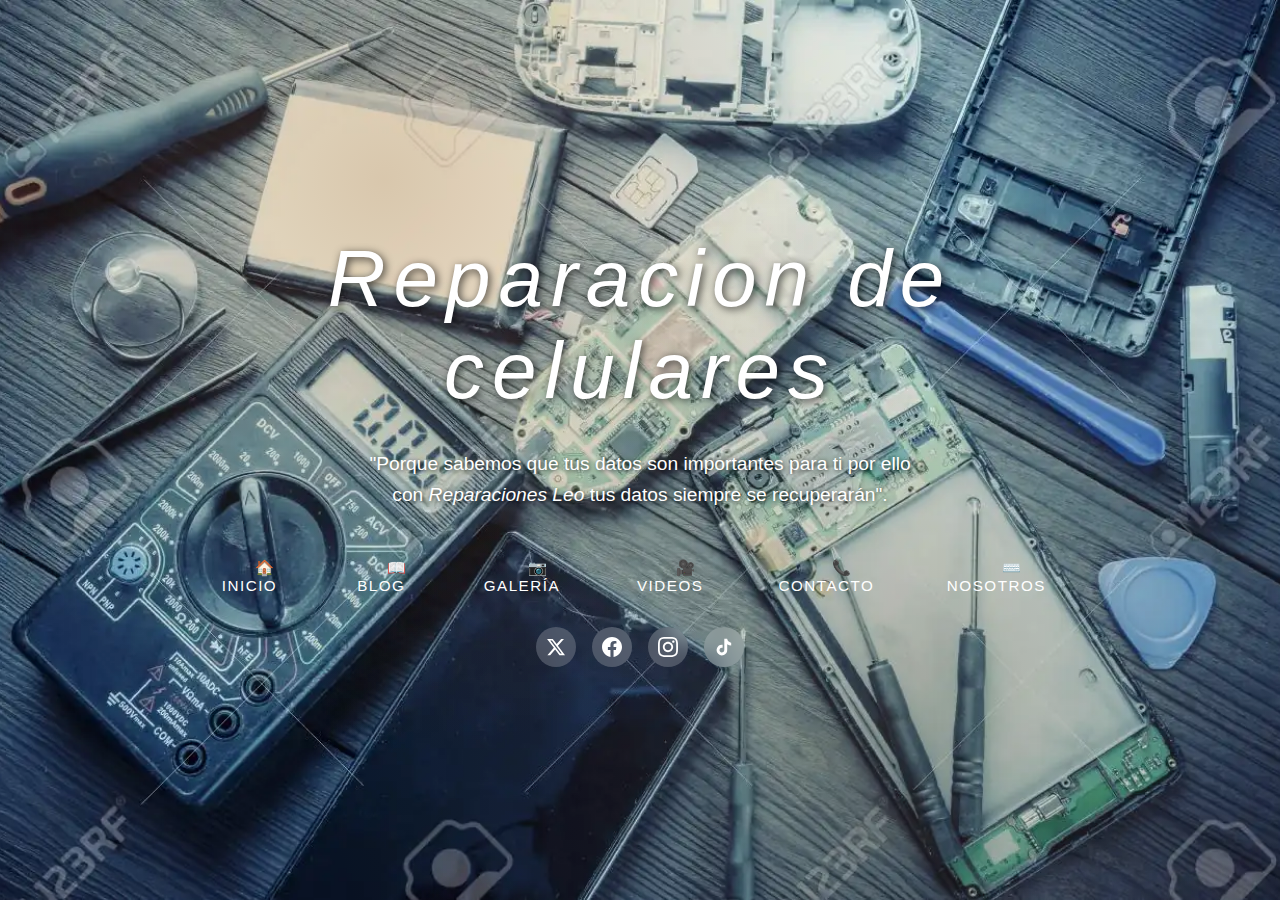
<file: index.html>
<!DOCTYPE html>
<html lang="en">
<head>
    <meta charset="UTF-8">
    <meta name="viewport" content="width=device-width, initial-scale=1.0">
    <title>Reparaciones Leo</title>
    <link rel="stylesheet" href="css/estilos.css">
    <link rel="icon" href="img/favicon.ico" type="image/x-icon">
</head>
<body>
    <div class="fondo">
        <div class="content">
            <h1>Reparacion de celulares</h1>
            
            <p class="tagline">
                "Porque sabemos que tus datos son importantes para ti por ello<br>
                con <em>Reparaciones Leo</em> tus datos siempre se recuperarán".
            </p>
            
            <nav>
                <ul>
                    <li><a href="#inicio">🏠 INICIO</a></li>
                    <li><a href="blog.html">📖 BLOG</a></li>
                    <li><a href="galeria.html">📷 GALERÍA</a></li>
                    <li><a href="videos.html">🎥 VIDEOS</a></li>
                    <li><a href="contacto.html">📞 CONTACTO</a></li>
                    <li><a href="nosotros.html">⌨️ NOSOTROS</a></li>
                </ul>
            </nav>
            
            <div class="redes">
                <a href="#" aria-label="Twitter">
                    <svg width="20" height="20" viewBox="0 0 24 24" fill="currentColor">
                        <path d="M18.244 2.25h3.308l-7.227 8.26 8.502 11.24H16.17l-5.214-6.817L4.99 21.75H1.68l7.73-8.835L1.254 2.25H8.08l4.713 6.231zm-1.161 17.52h1.833L7.084 4.126H5.117z"/>
                    </svg>
                </a>
                <a href="#" aria-label="Facebook">
                    <svg width="20" height="20" viewBox="0 0 24 24" fill="currentColor">
                        <path d="M24 12.073c0-6.627-5.373-12-12-12s-12 5.373-12 12c0 5.99 4.388 10.954 10.125 11.854v-8.385H7.078v-3.47h3.047V9.43c0-3.007 1.792-4.669 4.533-4.669 1.312 0 2.686.235 2.686.235v2.953H15.83c-1.491 0-1.956.925-1.956 1.874v2.25h3.328l-.532 3.47h-2.796v8.385C19.612 23.027 24 18.062 24 12.073z"/>
                    </svg>
                </a>
                <a href="#" aria-label="Instagram">
                    <svg width="20" height="20" viewBox="0 0 24 24" fill="currentColor">
                        <path d="M12 2.163c3.204 0 3.584.012 4.85.07 3.252.148 4.771 1.691 4.919 4.919.058 1.265.069 1.645.069 4.849 0 3.205-.012 3.584-.069 4.849-.149 3.225-1.664 4.771-4.919 4.919-1.266.058-1.644.07-4.85.07-3.204 0-3.584-.012-4.849-.07-3.26-.149-4.771-1.699-4.919-4.92-.058-1.265-.07-1.644-.07-4.849 0-3.204.013-3.583.07-4.849.149-3.227 1.664-4.771 4.919-4.919 1.266-.057 1.645-.069 4.849-.069zm0-2.163c-3.259 0-3.667.014-4.947.072-4.358.2-6.78 2.618-6.98 6.98-.059 1.281-.073 1.689-.073 4.948 0 3.259.014 3.668.072 4.948.2 4.358 2.618 6.78 6.98 6.98 1.281.058 1.689.072 4.948.072 3.259 0 3.668-.014 4.948-.072 4.354-.2 6.782-2.618 6.979-6.98.059-1.28.073-1.689.073-4.948 0-3.259-.014-3.667-.072-4.947-.196-4.354-2.617-6.78-6.979-6.98-1.281-.059-1.69-.073-4.949-.073zm0 5.838c-3.403 0-6.162 2.759-6.162 6.162s2.759 6.163 6.162 6.163 6.162-2.759 6.162-6.163c0-3.403-2.759-6.162-6.162-6.162zm0 10.162c-2.209 0-4-1.79-4-4 0-2.209 1.791-4 4-4s4 1.791 4 4c0 2.21-1.791 4-4 4zm6.406-11.845c-.796 0-1.441.645-1.441 1.44s.645 1.44 1.441 1.44c.795 0 1.439-.645 1.439-1.44s-.644-1.44-1.439-1.44z"/>
                    </svg>
                </a>
                <a href="#" aria-label="TikTok">
                    <svg width="20" height="20" viewBox="0 0 24 24" fill="currentColor">
                        <path d="M19.59 6.69a4.83 4.83 0 0 1-3.77-4.25V2h-3.45v13.67a2.89 2.89 0 0 1-5.2 1.74 2.89 2.89 0 0 1 2.31-4.64 2.93 2.93 0 0 1 .88.13V9.4a6.84 6.84 0 0 0-1-.05A6.33 6.33 0 0 0 5 20.1a6.34 6.34 0 0 0 10.86-4.43v-7a8.16 8.16 0 0 0 4.77 1.52v-3.4a4.85 4.85 0 0 1-1-.1z"/>
                    </svg>
                </a>
            </div>
        </div>
    </div>
</body>
</html>
</file>
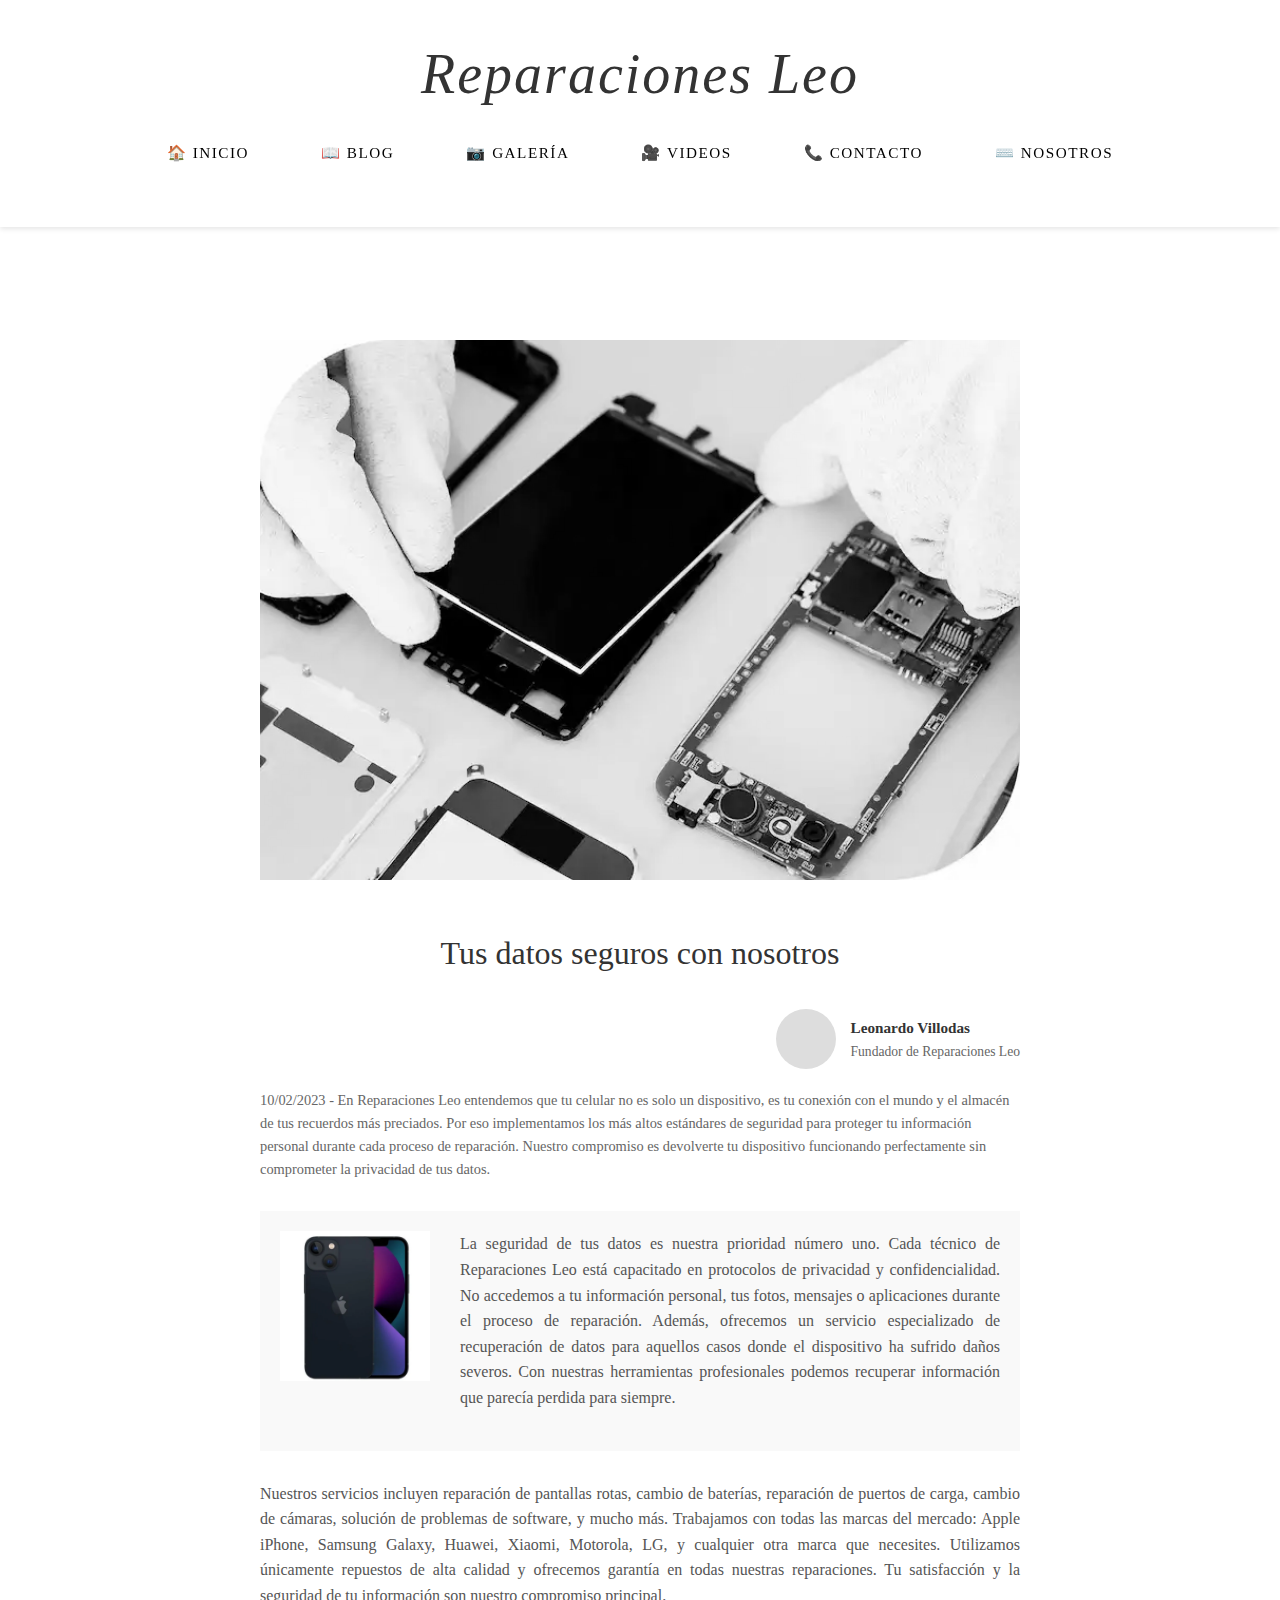
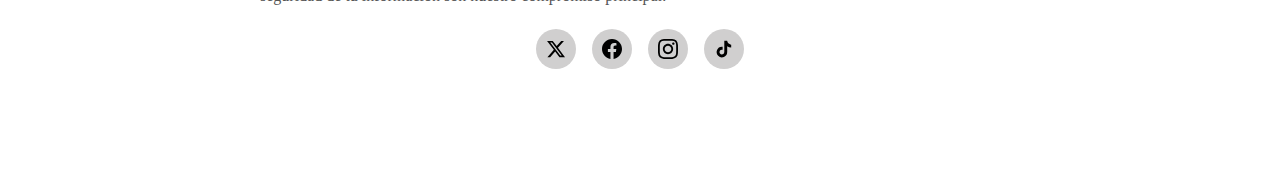
<file: blog.html>
<!DOCTYPE html>
<html lang="en">
<head>
    <meta charset="UTF-8">
    <meta name="viewport" content="width=device-width, initial-scale=1.0">
    <title>Reparaciones Leo</title>
    <link rel="stylesheet" href="css/plantilla.css">
    <link rel="icon" href="img/favicon.ico" type="image/x-icon">
</head>
<body>
    <header>
        <h1>Reparaciones Leo</h1>
        <nav>
            <ul>
                <li><a href="index.html">🏠 INICIO</a></li>
                <li><a href="blog.html">📖 BLOG</a></li>
                <li><a href="galeria.html">📷 GALERÍA</a></li>
                <li><a href="videos.html">🎥 VIDEOS</a></li>
                <li><a href="contacto.html">📞 CONTACTO</a></li>
                <li><a href="nosotros.html">⌨️ NOSOTROS</a></li>
            </ul>
        </nav>
    </header>

    <div class="blog-imagen">
        <img src="img/fondo-blog.webp" alt="Fondo de mi blog">
    </div>

    <article>
        <div class="cabecera">
            <h2>Tus datos seguros con nosotros</h2>
        </div>
        <div class="mi-informacion">
            <div class="mi-informacion-foto"></div>
            <div class="mi-informacion-detalles">
                <div class="mi-informacion-nombre">Leonardo Villodas</div>
                <div class="mi-informacion-rol">Fundador de Reparaciones Leo</div>
            </div>
        </div>
        <p class="fecha-articulo">10/02/2023 - En Reparaciones Leo entendemos que tu celular no es solo un dispositivo, es tu conexión con el mundo y el almacén de tus recuerdos más preciados. Por eso implementamos los más altos estándares de seguridad para proteger tu información personal durante cada proceso de reparación. Nuestro compromiso es devolverte tu dispositivo funcionando perfectamente sin comprometer la privacidad de tus datos.</p>

        <div class="contenido-articulo">
            <div class="seccion-importante">
                <img src="img/seccion-imagen.webp" width="150" height="150">
                <p class="quote-text">
                    La seguridad de tus datos es nuestra prioridad número uno. Cada técnico de Reparaciones Leo está capacitado en protocolos de privacidad y confidencialidad. No accedemos a tu información personal, tus fotos, mensajes o aplicaciones durante el proceso de reparación. Además, ofrecemos un servicio especializado de recuperación de datos para aquellos casos donde el dispositivo ha sufrido daños severos. Con nuestras herramientas profesionales podemos recuperar información que parecía perdida para siempre.
                </p>
            </div>

            <p>
                Nuestros servicios incluyen reparación de pantallas rotas, cambio de baterías, reparación de puertos de carga, cambio de cámaras, solución de problemas de software, y mucho más. Trabajamos con todas las marcas del mercado: Apple iPhone, Samsung Galaxy, Huawei, Xiaomi, Motorola, LG, y cualquier otra marca que necesites. Utilizamos únicamente repuestos de alta calidad y ofrecemos garantía en todas nuestras reparaciones. Tu satisfacción y la seguridad de tu información son nuestro compromiso principal.
            </p>
        </div>
            
        <div class="redes">
            <a href="#" aria-label="Twitter">
                <svg width="20" height="20" viewBox="0 0 24 24" fill="currentColor">
                    <path d="M18.244 2.25h3.308l-7.227 8.26 8.502 11.24H16.17l-5.214-6.817L4.99 21.75H1.68l7.73-8.835L1.254 2.25H8.08l4.713 6.231zm-1.161 17.52h1.833L7.084 4.126H5.117z"/>
                </svg>
            </a>
            <a href="#" aria-label="Facebook">
                <svg width="20" height="20" viewBox="0 0 24 24" fill="currentColor">
                    <path d="M24 12.073c0-6.627-5.373-12-12-12s-12 5.373-12 12c0 5.99 4.388 10.954 10.125 11.854v-8.385H7.078v-3.47h3.047V9.43c0-3.007 1.792-4.669 4.533-4.669 1.312 0 2.686.235 2.686.235v2.953H15.83c-1.491 0-1.956.925-1.956 1.874v2.25h3.328l-.532 3.47h-2.796v8.385C19.612 23.027 24 18.062 24 12.073z"/>
                </svg>
            </a>
            <a href="#" aria-label="Instagram">
                <svg width="20" height="20" viewBox="0 0 24 24" fill="currentColor">
                    <path d="M12 2.163c3.204 0 3.584.012 4.85.07 3.252.148 4.771 1.691 4.919 4.919.058 1.265.069 1.645.069 4.849 0 3.205-.012 3.584-.069 4.849-.149 3.225-1.664 4.771-4.919 4.919-1.266.058-1.644.07-4.85.07-3.204 0-3.584-.012-4.849-.07-3.26-.149-4.771-1.699-4.919-4.92-.058-1.265-.07-1.644-.07-4.849 0-3.204.013-3.583.07-4.849.149-3.227 1.664-4.771 4.919-4.919 1.266-.057 1.645-.069 4.849-.069zm0-2.163c-3.259 0-3.667.014-4.947.072-4.358.2-6.78 2.618-6.98 6.98-.059 1.281-.073 1.689-.073 4.948 0 3.259.014 3.668.072 4.948.2 4.358 2.618 6.78 6.98 6.98 1.281.058 1.689.072 4.948.072 3.259 0 3.668-.014 4.948-.072 4.354-.2 6.782-2.618 6.979-6.98.059-1.28.073-1.689.073-4.948 0-3.259-.014-3.667-.072-4.947-.196-4.354-2.617-6.78-6.979-6.98-1.281-.059-1.69-.073-4.949-.073zm0 5.838c-3.403 0-6.162 2.759-6.162 6.162s2.759 6.163 6.162 6.163 6.162-2.759 6.162-6.163c0-3.403-2.759-6.162-6.162-6.162zm0 10.162c-2.209 0-4-1.79-4-4 0-2.209 1.791-4 4-4s4 1.791 4 4c0 2.21-1.791 4-4 4zm6.406-11.845c-.796 0-1.441.645-1.441 1.44s.645 1.44 1.441 1.44c.795 0 1.439-.645 1.439-1.44s-.644-1.44-1.439-1.44z"/>
                </svg>
            </a>
            <a href="#" aria-label="TikTok">
                <svg width="20" height="20" viewBox="0 0 24 24" fill="currentColor">
                    <path d="M19.59 6.69a4.83 4.83 0 0 1-3.77-4.25V2h-3.45v13.67a2.89 2.89 0 0 1-5.2 1.74 2.89 2.89 0 0 1 2.31-4.64 2.93 2.93 0 0 1 .88.13V9.4a6.84 6.84 0 0 0-1-.05A6.33 6.33 0 0 0 5 20.1a6.34 6.34 0 0 0 10.86-4.43v-7a8.16 8.16 0 0 0 4.77 1.52v-3.4a4.85 4.85 0 0 1-1-.1z"/>
                </svg>
            </a>
        </div>
    </article>
</body>
</html>
</file>
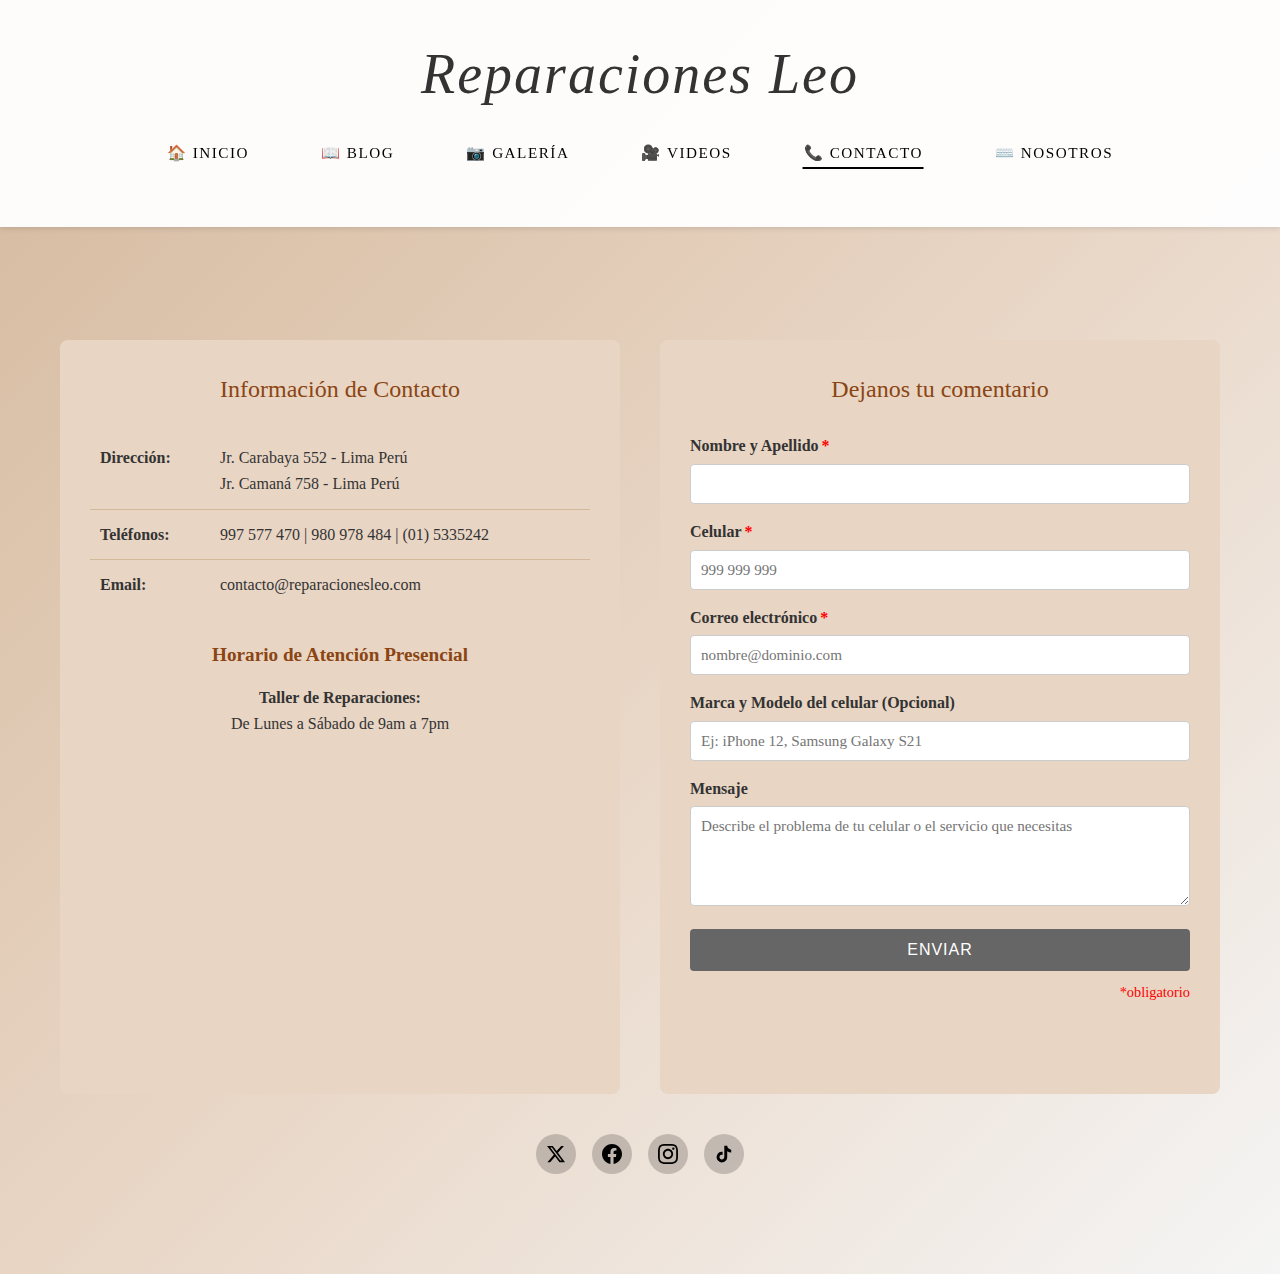
<file: contacto.html>
<!DOCTYPE html>
<html lang="es">
<head>
    <meta charset="UTF-8">
    <meta name="viewport" content="width=device-width, initial-scale=1.0">
    <title>Contacto - Reparaciones Leo</title>
    <link rel="stylesheet" href="css/plantilla.css">
    <link rel="stylesheet" href="css/contacto.css">
    <link rel="icon" href="img/favicon.ico" type="image/x-icon">
</head>
<body>
    <header>
        <h1>Reparaciones Leo</h1>
        <nav>
            <ul>
                <li><a href="index.html">🏠 INICIO</a></li>
                <li><a href="blog.html">📖 BLOG</a></li>
                <li><a href="galeria.html">📷 GALERÍA</a></li>
                <li><a href="videos.html">🎥 VIDEOS</a></li>
                <li><a href="contacto.html" class="actual">📞 CONTACTO</a></li>
                <li><a href="nosotros.html">⌨️ NOSOTROS</a></li>
            </ul>
        </nav>
    </header>

    <div class="contenedor-contacto">
        <div class="seccion-izquierda">
            <h2 class="titulo-seccion">Información de Contacto</h2>
            
            <table class="info-tabla">
                <tr>
                    <td>Dirección:</td>
                    <td>
                        Jr. Carabaya 552 - Lima Perú<br>
                        Jr. Camaná 758 - Lima Perú
                    </td>
                </tr>
                <tr>
                    <td>Teléfonos:</td>
                    <td>
                        997 577 470 | 980 978 484 | (01) 5335242
                    </td>
                </tr>
                <tr>
                    <td>Email:</td>
                    <td>contacto@reparacionesleo.com</td>
                </tr>
            </table>

            <div class="horario-seccion">
                <h3 class="horario-titulo">Horario de Atención Presencial</h3>
                <div class="area-ventas">
                    <strong>Taller de Reparaciones:</strong><br>
                    De Lunes a Sábado de 9am a 7pm
                </div>
            </div>

            <div class="mapa-container">
                <iframe src="https://www.google.com/maps/embed?pb=!1m18!1m12!1m3!1d3901.7476193815394!2d-77.03289492507843!3d-12.053619342118267!2m3!1f0!2f0!3f0!3m2!1i1024!2i768!4f13.1!3m3!1m2!1s0x9105c8c8c55555f7%3A0xf4a1e9e1c5b5e5e5!2sJr.%20Carabaya%20552%2C%20Cercado%20de%20Lima%2015001!5e0!3m2!1ses!2spe!4v1234567890123!5m2!1ses!2spe" allowfullscreen="" loading="lazy"></iframe>
            </div>
        </div>

        <div class="seccion-derecha">
            <h2 class="titulo-seccion">Dejanos tu comentario</h2>
            
            <form id="formularioContacto">
                <div class="formulario-grupo">
                    <label class="campo-obligatorio">Nombre y Apellido</label>
                    <input type="text" name="nombre" required>
                </div>

                <div class="formulario-grupo">
                    <label class="campo-obligatorio">Celular</label>
                    <input type="tel" name="celular" placeholder="999 999 999" required>
                </div>

                <div class="formulario-grupo">
                    <label class="campo-obligatorio">Correo electrónico</label>
                    <input type="email" name="email" placeholder="nombre@dominio.com" required>
                </div>

                <div class="formulario-grupo">
                    <label>Marca y Modelo del celular (Opcional)</label>
                    <input type="text" name="modelo" placeholder="Ej: iPhone 12, Samsung Galaxy S21">
                </div>

                <div class="formulario-grupo">
                    <label>Mensaje</label>
                    <textarea name="mensaje" placeholder="Describe el problema de tu celular o el servicio que necesitas"></textarea>
                </div>

                <button type="submit" class="btn-enviar">ENVIAR</button>
                
                <p class="nota-formulario">*obligatorio</p>
            </form>
        </div>
    </div>

    <div class="redes">
        <a href="#" aria-label="Twitter">
            <svg width="20" height="20" viewBox="0 0 24 24" fill="currentColor">
                <path d="M18.244 2.25h3.308l-7.227 8.26 8.502 11.24H16.17l-5.214-6.817L4.99 21.75H1.68l7.73-8.835L1.254 2.25H8.08l4.713 6.231zm-1.161 17.52h1.833L7.084 4.126H5.117z"/>
            </svg>
        </a>
        <a href="#" aria-label="Facebook">
            <svg width="20" height="20" viewBox="0 0 24 24" fill="currentColor">
                <path d="M24 12.073c0-6.627-5.373-12-12-12s-12 5.373-12 12c0 5.99 4.388 10.954 10.125 11.854v-8.385H7.078v-3.47h3.047V9.43c0-3.007 1.792-4.669 4.533-4.669 1.312 0 2.686.235 2.686.235v2.953H15.83c-1.491 0-1.956.925-1.956 1.874v2.25h3.328l-.532 3.47h-2.796v8.385C19.612 23.027 24 18.062 24 12.073z"/>
            </svg>
        </a>
        <a href="#" aria-label="Instagram">
            <svg width="20" height="20" viewBox="0 0 24 24" fill="currentColor">
                <path d="M12 2.163c3.204 0 3.584.012 4.85.07 3.252.148 4.771 1.691 4.919 4.919.058 1.265.069 1.645.069 4.849 0 3.205-.012 3.584-.069 4.849-.149 3.225-1.664 4.771-4.919 4.919-1.266.058-1.644.07-4.85.07-3.204 0-3.584-.012-4.849-.07-3.26-.149-4.771-1.699-4.919-4.92-.058-1.265-.07-1.644-.07-4.849 0-3.204.013-3.583.07-4.849.149-3.227 1.664-4.771 4.919-4.919 1.266-.057 1.645-.069 4.849-.069zm0-2.163c-3.259 0-3.667.014-4.947.072-4.358.2-6.78 2.618-6.98 6.98-.059 1.281-.073 1.689-.073 4.948 0 3.259.014 3.668.072 4.948.2 4.358 2.618 6.78 6.98 6.98 1.281.058 1.689.072 4.948.072 3.259 0 3.668-.014 4.948-.072 4.354-.2 6.782-2.618 6.979-6.98.059-1.28.073-1.689.073-4.948 0-3.259-.014-3.667-.072-4.947-.196-4.354-2.617-6.78-6.979-6.98-1.281-.059-1.69-.073-4.949-.073zm0 5.838c-3.403 0-6.162 2.759-6.162 6.162s2.759 6.163 6.162 6.163 6.162-2.759 6.162-6.163c0-3.403-2.759-6.162-6.162-6.162zm0 10.162c-2.209 0-4-1.79-4-4 0-2.209 1.791-4 4-4s4 1.791 4 4c0 2.21-1.791 4-4 4zm6.406-11.845c-.796 0-1.441.645-1.441 1.44s.645 1.44 1.441 1.44c.795 0 1.439-.645 1.439-1.44s-.644-1.44-1.439-1.44z"/>
            </svg>
        </a>
        <a href="#" aria-label="TikTok">
            <svg width="20" height="20" viewBox="0 0 24 24" fill="currentColor">
                <path d="M19.59 6.69a4.83 4.83 0 0 1-3.77-4.25V2h-3.45v13.67a2.89 2.89 0 0 1-5.2 1.74 2.89 2.89 0 0 1 2.31-4.64 2.93 2.93 0 0 1 .88.13V9.4a6.84 6.84 0 0 0-1-.05A6.33 6.33 0 0 0 5 20.1a6.34 6.34 0 0 0 10.86-4.43v-7a8.16 8.16 0 0 0 4.77 1.52v-3.4a4.85 4.85 0 0 1-1-.1z"/>
            </svg>
        </a>
    </div>

    <script>
        document.getElementById('formularioContacto').addEventListener('submit', function(e) {
            e.preventDefault();
            alert('Gracias por tu mensaje. Nos pondremos en contacto contigo pronto.');
            this.reset();
        });
    </script>
</body>
</html>
</file>
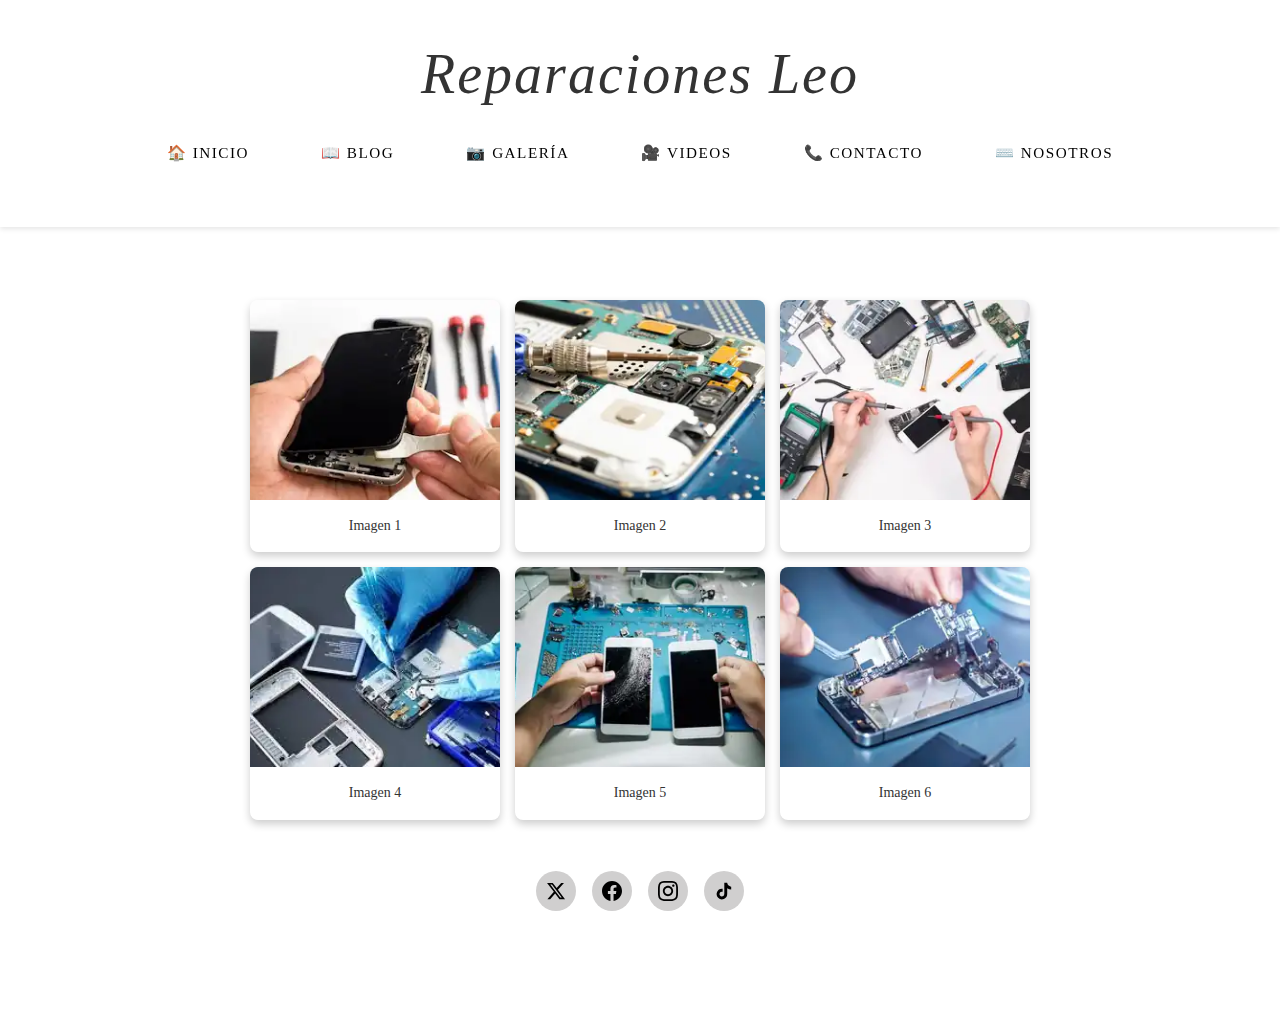
<file: galeria.html>
<!DOCTYPE html>
<html lang="en">
<head>
    <meta charset="UTF-8">
    <meta name="viewport" content="width=device-width, initial-scale=1.0">
    <title>Reparaciones Leo</title>
    <link rel="stylesheet" href="css/plantilla.css">
    <link rel="icon" href="img/favicon.ico" type="image/x-icon">
</head>
<body>
    <header>
        <h1>Reparaciones Leo</h1>
        <nav>
            <ul>
                <li><a href="index.html">🏠 INICIO</a></li>
                <li><a href="blog.html">📖 BLOG</a></li>
                <li><a href="galeria.html">📷 GALERÍA</a></li>
                <li><a href="videos.html">🎥 VIDEOS</a></li>
                <li><a href="contacto.html">📞 CONTACTO</a></li>
                <li><a href="nosotros.html">⌨️ NOSOTROS</a></li>
            </ul>
        </nav>
    </header>

    <div class="contenedor-galeria">
        <div class="imagen-galeria">
            <img src="img/galeria1.webp" alt="Imagen 1">
            <p>Imagen 1</p>
        </div>
        <div class="imagen-galeria">
            <img src="img/galeria2.webp" alt="Imagen 2">
            <p>Imagen 2</p>
        </div>
        <div class="imagen-galeria">
            <img src="img/galeria3.webp" alt="Imagen 3">
            <p>Imagen 3</p>
        </div>
        <div class="imagen-galeria">
            <img src="img/galeria4.webp" alt="Imagen 4">
            <p>Imagen 4</p>
        </div>
        <div class="imagen-galeria">
            <img src="img/galeria5.webp" alt="Imagen 5">
            <p>Imagen 5</p>
        </div>
        <div class="imagen-galeria">
            <img src="img/galeria6.webp" alt="Imagen 6">
            <p>Imagen 6</p>
        </div>
    </div>

    <br>
    <br>

    <div class="redes">
        <a href="#" aria-label="Twitter">
            <svg width="20" height="20" viewBox="0 0 24 24" fill="currentColor">
                <path d="M18.244 2.25h3.308l-7.227 8.26 8.502 11.24H16.17l-5.214-6.817L4.99 21.75H1.68l7.73-8.835L1.254 2.25H8.08l4.713 6.231zm-1.161 17.52h1.833L7.084 4.126H5.117z"/>
            </svg>
        </a>
        <a href="#" aria-label="Facebook">
            <svg width="20" height="20" viewBox="0 0 24 24" fill="currentColor">
                <path d="M24 12.073c0-6.627-5.373-12-12-12s-12 5.373-12 12c0 5.99 4.388 10.954 10.125 11.854v-8.385H7.078v-3.47h3.047V9.43c0-3.007 1.792-4.669 4.533-4.669 1.312 0 2.686.235 2.686.235v2.953H15.83c-1.491 0-1.956.925-1.956 1.874v2.25h3.328l-.532 3.47h-2.796v8.385C19.612 23.027 24 18.062 24 12.073z"/>
            </svg>
        </a>
        <a href="#" aria-label="Instagram">
            <svg width="20" height="20" viewBox="0 0 24 24" fill="currentColor">
                <path d="M12 2.163c3.204 0 3.584.012 4.85.07 3.252.148 4.771 1.691 4.919 4.919.058 1.265.069 1.645.069 4.849 0 3.205-.012 3.584-.069 4.849-.149 3.225-1.664 4.771-4.919 4.919-1.266.058-1.644.07-4.85.07-3.204 0-3.584-.012-4.849-.07-3.26-.149-4.771-1.699-4.919-4.92-.058-1.265-.07-1.644-.07-4.849 0-3.204.013-3.583.07-4.849.149-3.227 1.664-4.771 4.919-4.919 1.266-.057 1.645-.069 4.849-.069zm0-2.163c-3.259 0-3.667.014-4.947.072-4.358.2-6.78 2.618-6.98 6.98-.059 1.281-.073 1.689-.073 4.948 0 3.259.014 3.668.072 4.948.2 4.358 2.618 6.78 6.98 6.98 1.281.058 1.689.072 4.948.072 3.259 0 3.668-.014 4.948-.072 4.354-.2 6.782-2.618 6.979-6.98.059-1.28.073-1.689.073-4.948 0-3.259-.014-3.667-.072-4.947-.196-4.354-2.617-6.78-6.979-6.98-1.281-.059-1.69-.073-4.949-.073zm0 5.838c-3.403 0-6.162 2.759-6.162 6.162s2.759 6.163 6.162 6.163 6.162-2.759 6.162-6.163c0-3.403-2.759-6.162-6.162-6.162zm0 10.162c-2.209 0-4-1.79-4-4 0-2.209 1.791-4 4-4s4 1.791 4 4c0 2.21-1.791 4-4 4zm6.406-11.845c-.796 0-1.441.645-1.441 1.44s.645 1.44 1.441 1.44c.795 0 1.439-.645 1.439-1.44s-.644-1.44-1.439-1.44z"/>
            </svg>
        </a>
        <a href="#" aria-label="TikTok">
            <svg width="20" height="20" viewBox="0 0 24 24" fill="currentColor">
                <path d="M19.59 6.69a4.83 4.83 0 0 1-3.77-4.25V2h-3.45v13.67a2.89 2.89 0 0 1-5.2 1.74 2.89 2.89 0 0 1 2.31-4.64 2.93 2.93 0 0 1 .88.13V9.4a6.84 6.84 0 0 0-1-.05A6.33 6.33 0 0 0 5 20.1a6.34 6.34 0 0 0 10.86-4.43v-7a8.16 8.16 0 0 0 4.77 1.52v-3.4a4.85 4.85 0 0 1-1-.1z"/>
            </svg>
        </a>
    </div>
</body>
</html>
</file>
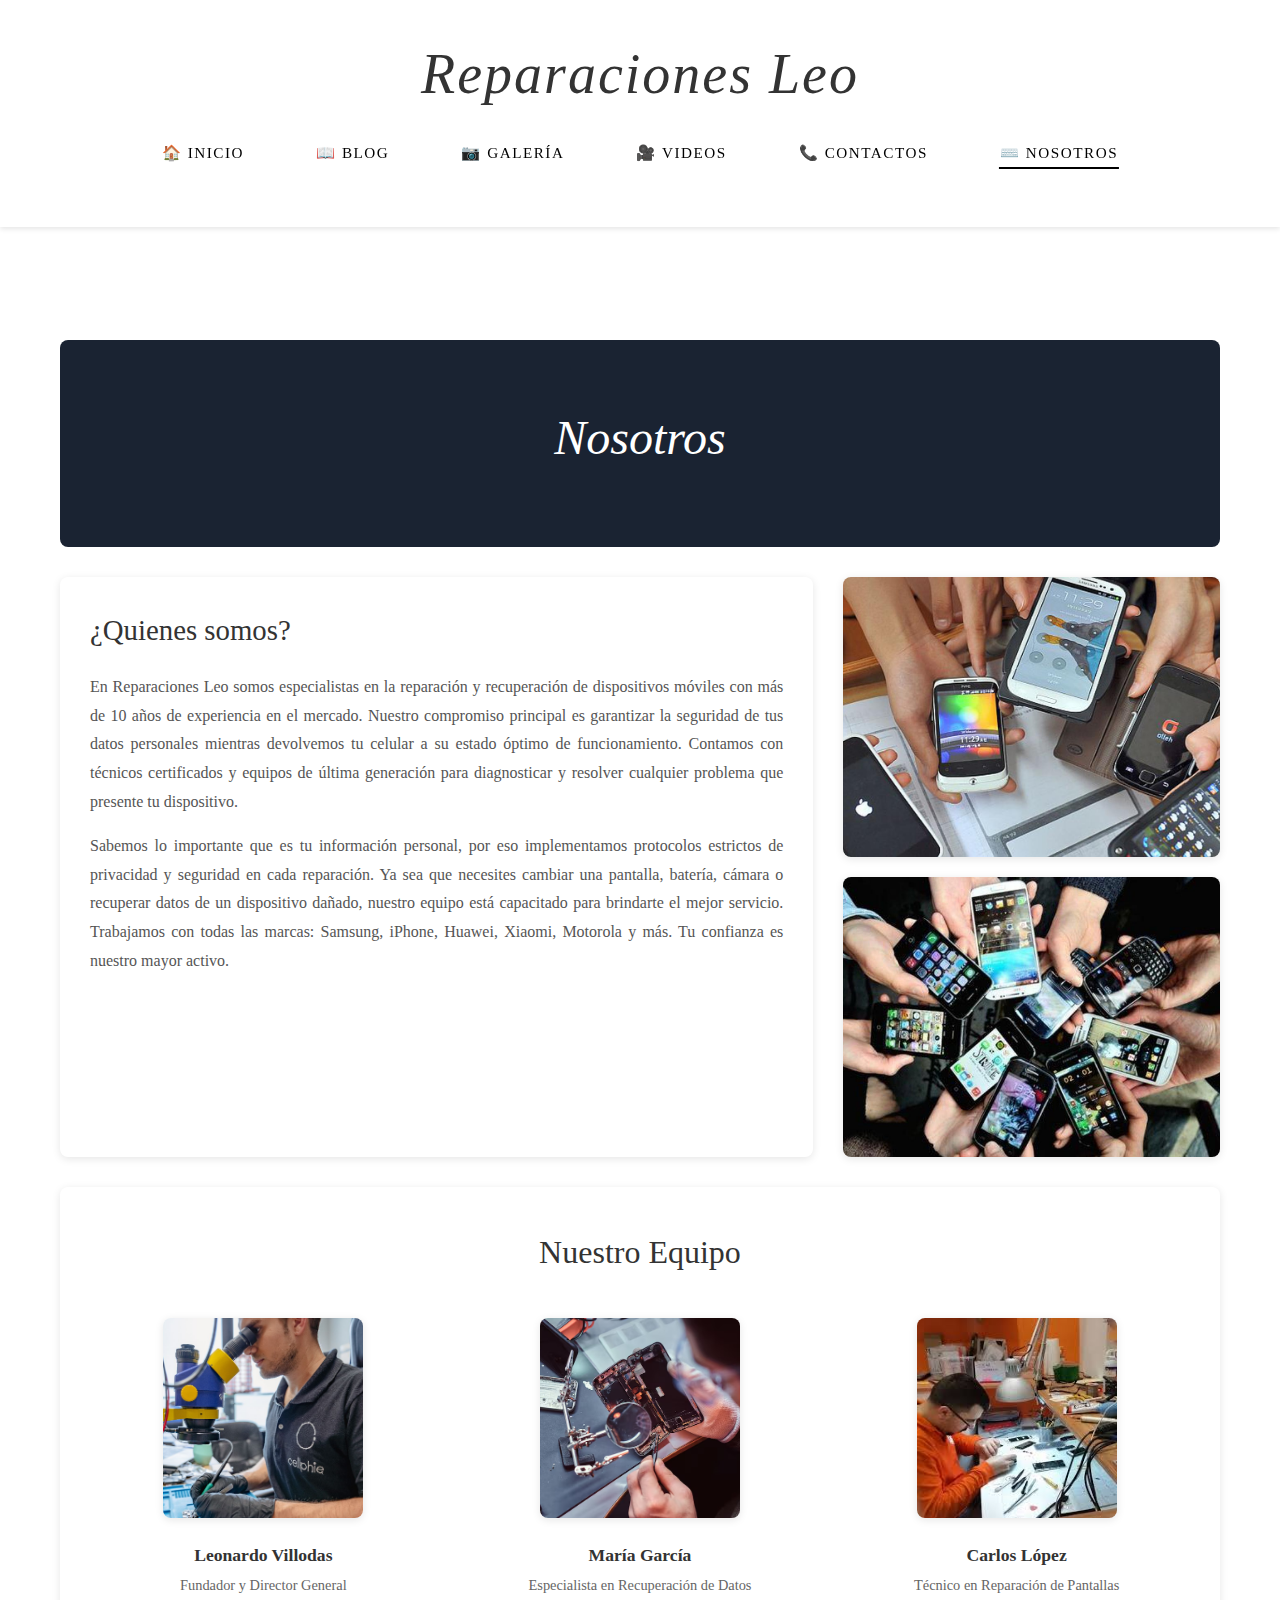
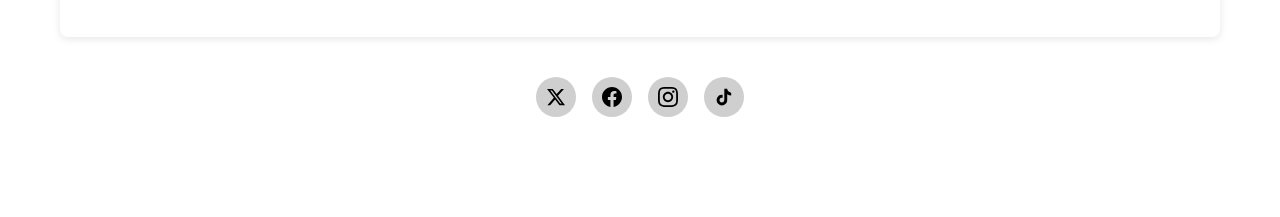
<file: nosotros.html>
<!DOCTYPE html>
<html lang="es">
<head>
    <meta charset="UTF-8">
    <meta name="viewport" content="width=device-width, initial-scale=1.0">
    <title>Nosotros - Reparaciones Leo</title>
    <link rel="stylesheet" href="css/plantilla.css">
    <link rel="stylesheet" href="css/nosotros.css">
    <link rel="icon" href="img/favicon.ico" type="image/x-icon">
</head>
<body>
    <header>
        <h1>Reparaciones Leo</h1>
        <nav>
            <ul>
                <li><a href="index.html">🏠 INICIO</a></li>
                <li><a href="blog.html">📖 BLOG</a></li>
                <li><a href="galeria.html">📷 GALERÍA</a></li>
                <li><a href="videos.html">🎥 VIDEOS</a></li>
                <li><a href="contacto.html">📞 CONTACTOS</a></li>
                <li><a href="nosotros.html" class="actual">⌨️ NOSOTROS</a></li>
            </ul>
        </nav>
    </header>

    <div class="contenedor-nosotros">
        <div class="banner-nosotros">
            <h2>Nosotros</h2>
        </div>

        <div class="contenido-principal">
            <h3>¿Quienes somos?</h3>
            <p>
                En Reparaciones Leo somos especialistas en la reparación y recuperación de dispositivos móviles con más de 10 años de experiencia en el mercado. Nuestro compromiso principal es garantizar la seguridad de tus datos personales mientras devolvemos tu celular a su estado óptimo de funcionamiento. Contamos con técnicos certificados y equipos de última generación para diagnosticar y resolver cualquier problema que presente tu dispositivo.
            </p>
            <p>
                Sabemos lo importante que es tu información personal, por eso implementamos protocolos estrictos de privacidad y seguridad en cada reparación. Ya sea que necesites cambiar una pantalla, batería, cámara o recuperar datos de un dispositivo dañado, nuestro equipo está capacitado para brindarte el mejor servicio. Trabajamos con todas las marcas: Samsung, iPhone, Huawei, Xiaomi, Motorola y más. Tu confianza es nuestro mayor activo.
            </p>
        </div>

        <div class="imagen-lateral">
            <img src="img/nosotros1.jpg" alt="Equipo trabajando">
            <img src="img/nosotros2.jpg" alt="Reunión de equipo">
        </div>

        <div class="seccion-equipo">
            <h3>Nuestro Equipo</h3>
            <div class="grid-equipo">
                <div class="miembro-equipo">
                    <img src="img/trabajador3.jpeg" alt="Miembro del equipo">
                    <h4>Leonardo Villodas</h4>
                    <p>Fundador y Director General</p>
                </div>
                <div class="miembro-equipo">
                    <img src="img/trabajador2.avif" alt="Miembro del equipo">
                    <h4>María García</h4>
                    <p>Especialista en Recuperación de Datos</p>
                </div>
                <div class="miembro-equipo">
                    <img src="img/trabajador1.jpeg" alt="Miembro del equipo">
                    <h4>Carlos López</h4>
                    <p>Técnico en Reparación de Pantallas</p>
                </div>
            </div>
        </div>
    </div>

    <div class="redes">
        <a href="#" aria-label="Twitter">
            <svg width="20" height="20" viewBox="0 0 24 24" fill="currentColor">
                <path d="M18.244 2.25h3.308l-7.227 8.26 8.502 11.24H16.17l-5.214-6.817L4.99 21.75H1.68l7.73-8.835L1.254 2.25H8.08l4.713 6.231zm-1.161 17.52h1.833L7.084 4.126H5.117z"/>
            </svg>
        </a>
        <a href="#" aria-label="Facebook">
            <svg width="20" height="20" viewBox="0 0 24 24" fill="currentColor">
                <path d="M24 12.073c0-6.627-5.373-12-12-12s-12 5.373-12 12c0 5.99 4.388 10.954 10.125 11.854v-8.385H7.078v-3.47h3.047V9.43c0-3.007 1.792-4.669 4.533-4.669 1.312 0 2.686.235 2.686.235v2.953H15.83c-1.491 0-1.956.925-1.956 1.874v2.25h3.328l-.532 3.47h-2.796v8.385C19.612 23.027 24 18.062 24 12.073z"/>
            </svg>
        </a>
        <a href="#" aria-label="Instagram">
            <svg width="20" height="20" viewBox="0 0 24 24" fill="currentColor">
                <path d="M12 2.163c3.204 0 3.584.012 4.85.07 3.252.148 4.771 1.691 4.919 4.919.058 1.265.069 1.645.069 4.849 0 3.205-.012 3.584-.069 4.849-.149 3.225-1.664 4.771-4.919 4.919-1.266.058-1.644.07-4.85.07-3.204 0-3.584-.012-4.849-.07-3.26-.149-4.771-1.699-4.919-4.92-.058-1.265-.07-1.644-.07-4.849 0-3.204.013-3.583.07-4.849.149-3.227 1.664-4.771 4.919-4.919 1.266-.057 1.645-.069 4.849-.069zm0-2.163c-3.259 0-3.667.014-4.947.072-4.358.2-6.78 2.618-6.98 6.98-.059 1.281-.073 1.689-.073 4.948 0 3.259.014 3.668.072 4.948.2 4.358 2.618 6.78 6.98 6.98 1.281.058 1.689.072 4.948.072 3.259 0 3.668-.014 4.948-.072 4.354-.2 6.782-2.618 6.979-6.98.059-1.28.073-1.689.073-4.948 0-3.259-.014-3.667-.072-4.947-.196-4.354-2.617-6.78-6.979-6.98-1.281-.059-1.69-.073-4.949-.073zm0 5.838c-3.403 0-6.162 2.759-6.162 6.162s2.759 6.163 6.162 6.163 6.162-2.759 6.162-6.163c0-3.403-2.759-6.162-6.162-6.162zm0 10.162c-2.209 0-4-1.79-4-4 0-2.209 1.791-4 4-4s4 1.791 4 4c0 2.21-1.791 4-4 4zm6.406-11.845c-.796 0-1.441.645-1.441 1.44s.645 1.44 1.441 1.44c.795 0 1.439-.645 1.439-1.44s-.644-1.44-1.439-1.44z"/>
            </svg>
        </a>
        <a href="#" aria-label="TikTok">
            <svg width="20" height="20" viewBox="0 0 24 24" fill="currentColor">
                <path d="M19.59 6.69a4.83 4.83 0 0 1-3.77-4.25V2h-3.45v13.67a2.89 2.89 0 0 1-5.2 1.74 2.89 2.89 0 0 1 2.31-4.64 2.93 2.93 0 0 1 .88.13V9.4a6.84 6.84 0 0 0-1-.05A6.33 6.33 0 0 0 5 20.1a6.34 6.34 0 0 0 10.86-4.43v-7a8.16 8.16 0 0 0 4.77 1.52v-3.4a4.85 4.85 0 0 1-1-.1z"/>
            </svg>
        </a>
    </div>
</body>
</html>
</file>
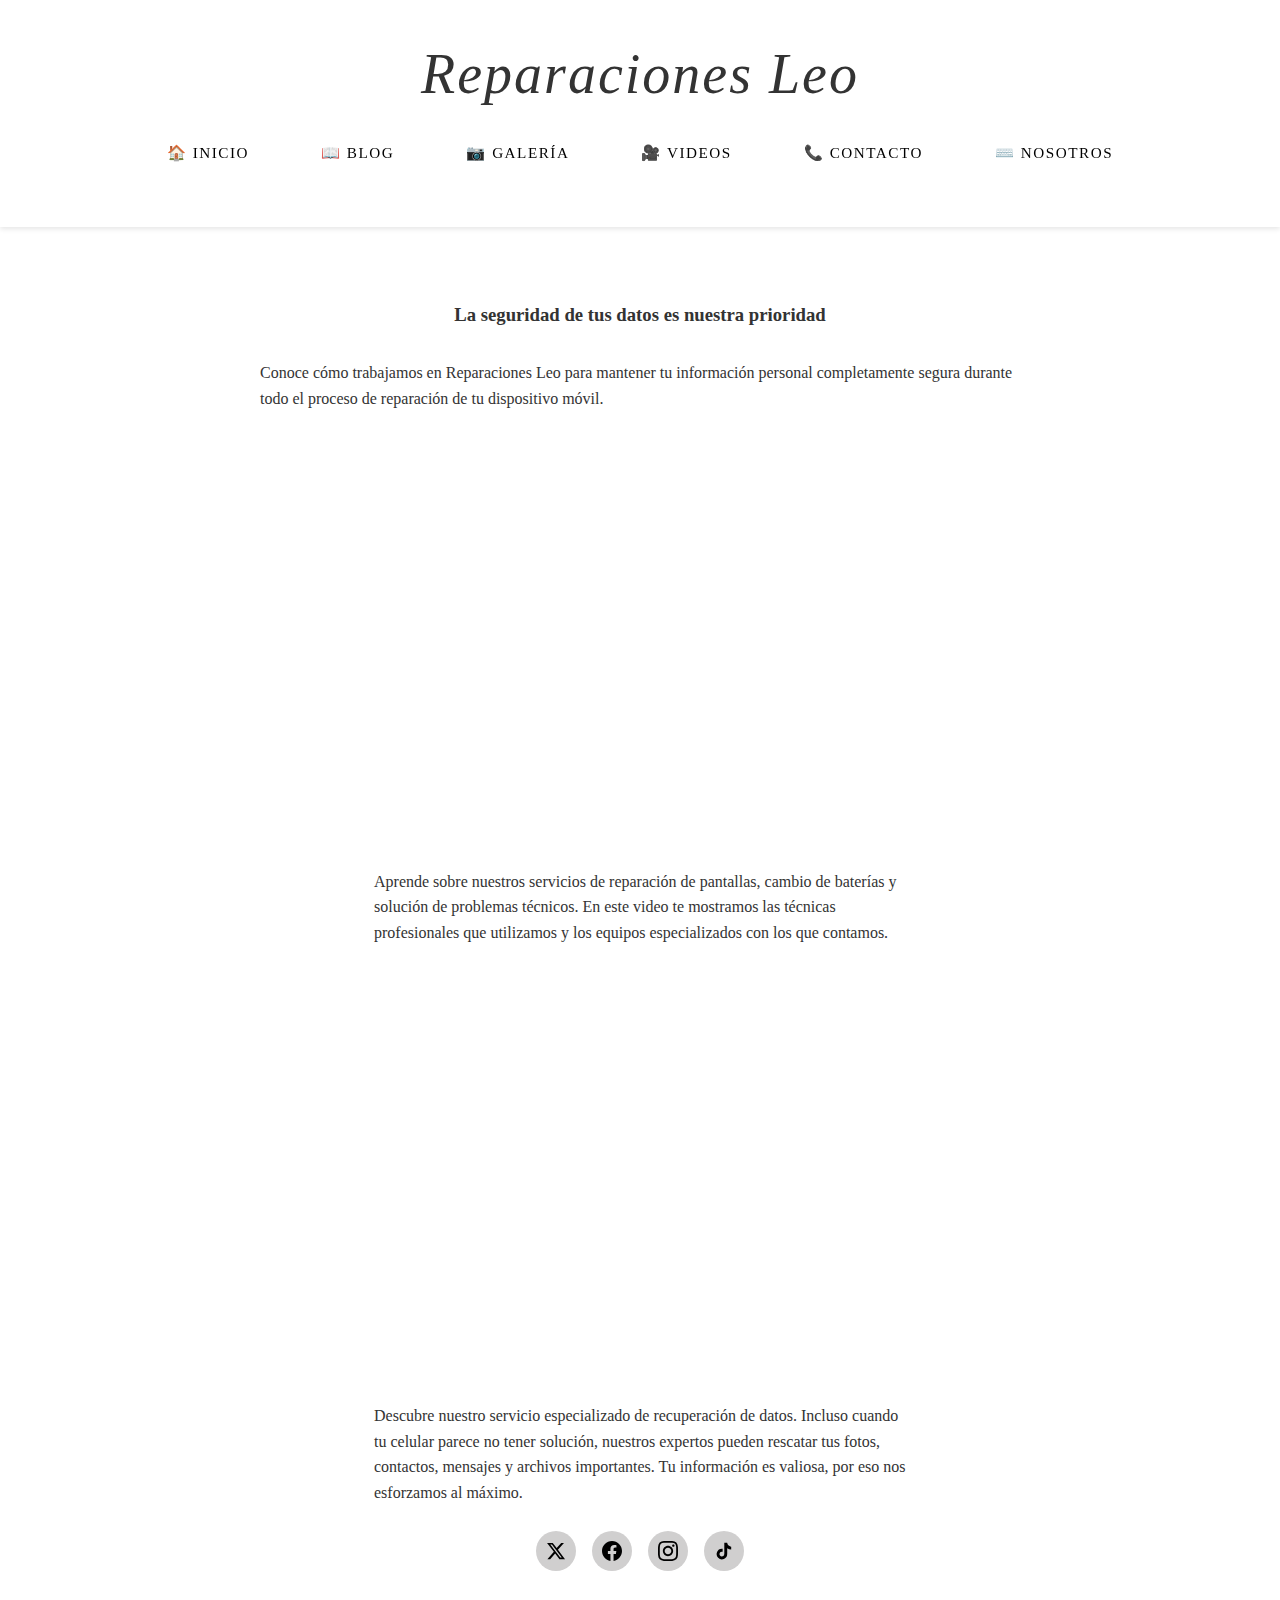
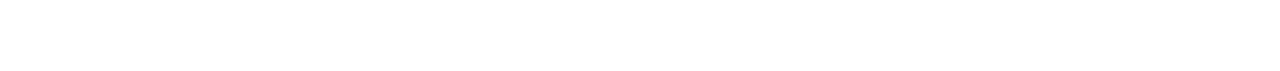
<file: videos.html>
<!DOCTYPE html>
<html lang="en">
<head>
    <meta charset="UTF-8">
    <meta name="viewport" content="width=device-width, initial-scale=1.0">
    <title>Reparaciones Leo</title>
    <link rel="stylesheet" href="css/plantilla.css">
    <link rel="icon" href="img/favicon.ico" type="image/x-icon">
</head>
<body>
    <header>
        <h1>Reparaciones Leo</h1>
        <nav>
            <ul>
                <li><a href="index.html">🏠 INICIO</a></li>
                <li><a href="blog.html">📖 BLOG</a></li>
                <li><a href="galeria.html">📷 GALERÍA</a></li>
                <li><a href="videos.html">🎥 VIDEOS</a></li>
                <li><a href="contacto.html">📞 CONTACTO</a></li>
                <li><a href="nosotros.html">⌨️ NOSOTROS</a></li>
            </ul>
        </nav>
    </header>

    <article>
        <div class="cabecera">
            <h3>La seguridad de tus datos es nuestra prioridad</h3>
        </div>

        <p>Conoce cómo trabajamos en Reparaciones Leo para mantener tu información personal completamente segura durante todo el proceso de reparación de tu dispositivo móvil.</p>

        <div class="videos">
            <div id=video-responsive>
               <iframe src="https://www.youtube.com/embed/p9hA59nn7uQ" frameborder="0" allow="autoplay; fullscreen; picture-in-picture; clipboard-write; encrypted-media; web-share" referrerpolicy="strict-origin-when-cross-origin" style="width:100%;height:100%;"></iframe>
            </div>

            <p>Aprende sobre nuestros servicios de reparación de pantallas, cambio de baterías y solución de problemas técnicos. En este video te mostramos las técnicas profesionales que utilizamos y los equipos especializados con los que contamos.</p>

            <div id=video-responsive>
                <iframe src="https://player.vimeo.com/video/582295017?badge=0&amp;autopause=0&amp;player_id=0&amp;app_id=58479" frameborder="0" allow="autoplay; fullscreen; picture-in-picture; clipboard-write; encrypted-media; web-share" referrerpolicy="strict-origin-when-cross-origin" style="width:100%;height:100%;"></iframe>
            </div>

            <p>Descubre nuestro servicio especializado de recuperación de datos. Incluso cuando tu celular parece no tener solución, nuestros expertos pueden rescatar tus fotos, contactos, mensajes y archivos importantes. Tu información es valiosa, por eso nos esforzamos al máximo.</p>
        </div>

        <br>

        <div class="redes">
            <a href="#" aria-label="Twitter">
                <svg width="20" height="20" viewBox="0 0 24 24" fill="currentColor">
                    <path d="M18.244 2.25h3.308l-7.227 8.26 8.502 11.24H16.17l-5.214-6.817L4.99 21.75H1.68l7.73-8.835L1.254 2.25H8.08l4.713 6.231zm-1.161 17.52h1.833L7.084 4.126H5.117z"/>
                </svg>
            </a>
            <a href="#" aria-label="Facebook">
                <svg width="20" height="20" viewBox="0 0 24 24" fill="currentColor">
                    <path d="M24 12.073c0-6.627-5.373-12-12-12s-12 5.373-12 12c0 5.99 4.388 10.954 10.125 11.854v-8.385H7.078v-3.47h3.047V9.43c0-3.007 1.792-4.669 4.533-4.669 1.312 0 2.686.235 2.686.235v2.953H15.83c-1.491 0-1.956.925-1.956 1.874v2.25h3.328l-.532 3.47h-2.796v8.385C19.612 23.027 24 18.062 24 12.073z"/>
                </svg>
            </a>
            <a href="#" aria-label="Instagram">
                <svg width="20" height="20" viewBox="0 0 24 24" fill="currentColor">
                    <path d="M12 2.163c3.204 0 3.584.012 4.85.07 3.252.148 4.771 1.691 4.919 4.919.058 1.265.069 1.645.069 4.849 0 3.205-.012 3.584-.069 4.849-.149 3.225-1.664 4.771-4.919 4.919-1.266.058-1.644.07-4.85.07-3.204 0-3.584-.012-4.849-.07-3.26-.149-4.771-1.699-4.919-4.92-.058-1.265-.07-1.644-.07-4.849 0-3.204.013-3.583.07-4.849.149-3.227 1.664-4.771 4.919-4.919 1.266-.057 1.645-.069 4.849-.069zm0-2.163c-3.259 0-3.667.014-4.947.072-4.358.2-6.78 2.618-6.98 6.98-.059 1.281-.073 1.689-.073 4.948 0 3.259.014 3.668.072 4.948.2 4.358 2.618 6.78 6.98 6.98 1.281.058 1.689.072 4.948.072 3.259 0 3.668-.014 4.948-.072 4.354-.2 6.782-2.618 6.979-6.98.059-1.28.073-1.689.073-4.948 0-3.259-.014-3.667-.072-4.947-.196-4.354-2.617-6.78-6.979-6.98-1.281-.059-1.69-.073-4.949-.073zm0 5.838c-3.403 0-6.162 2.759-6.162 6.162s2.759 6.163 6.162 6.163 6.162-2.759 6.162-6.163c0-3.403-2.759-6.162-6.162-6.162zm0 10.162c-2.209 0-4-1.79-4-4 0-2.209 1.791-4 4-4s4 1.791 4 4c0 2.21-1.791 4-4 4zm6.406-11.845c-.796 0-1.441.645-1.441 1.44s.645 1.44 1.441 1.44c.795 0 1.439-.645 1.439-1.44s-.644-1.44-1.439-1.44z"/>
                </svg>
            </a>
            <a href="#" aria-label="TikTok">
                <svg width="20" height="20" viewBox="0 0 24 24" fill="currentColor">
                    <path d="M19.59 6.69a4.83 4.83 0 0 1-3.77-4.25V2h-3.45v13.67a2.89 2.89 0 0 1-5.2 1.74 2.89 2.89 0 0 1 2.31-4.64 2.93 2.93 0 0 1 .88.13V9.4a6.84 6.84 0 0 0-1-.05A6.33 6.33 0 0 0 5 20.1a6.34 6.34 0 0 0 10.86-4.43v-7a8.16 8.16 0 0 0 4.77 1.52v-3.4a4.85 4.85 0 0 1-1-.1z"/>
                </svg>
            </a>
        </div>
    </article>
</body>
</html>
</file>
<file: css/estilos.css>
* {
    margin: 0;
    padding: 0;
    box-sizing: border-box;
}

body {
    font-family: 'Arial', sans-serif;
    overflow-x: hidden;
}

.fondo {
    position: relative;
    height: 100vh;
    display: flex;
    flex-direction: column;
    justify-content: center;
    align-items: center;
    text-align: center;
    color: white;
    background: url('../img/fondo.webp');
    background-size: cover;
    background-position: center;
    background-attachment: fixed;
}

/*
No se notaba bien las letras por eso pongo esta capa que son dos circulos sobre el fondo para resaltar el color blanco de las letras.
*/
.fondo::before {
    content: '';
    position: absolute;
    top: 0;
    left: 0;
    right: 0;
    bottom: 0;
    background-image: 
        radial-gradient(circle at 30% 20%, rgba(139, 69, 19, 0.3) 0%, transparent 50%),
        radial-gradient(circle at 70% 80%, rgba(101, 67, 33, 0.3) 0%, transparent 50%);
    pointer-events: none;
}

.content {
    position: relative;
    z-index: 1;
    padding: 0 20px;
    max-width: 900px;
}

h1 {
    font-size: 5rem;
    font-weight: 300;
    font-style: italic;
    margin-bottom: 2rem;
    letter-spacing: 0.1em;
    text-shadow: 2px 2px 8px rgba(0, 0, 0, 0.7);
}

.tagline {
    font-size: 1.2rem;
    line-height: 1.6;
    margin-bottom: 3rem;
    max-width: 700px;
    margin-left: auto;
    margin-right: auto;
    text-shadow: 1px 1px 4px rgba(0, 0, 0, 0.7);
}

.tagline em {
    font-style: italic;
}

nav {
    margin-bottom: 2rem;
}

nav ul {
    list-style: none;
    display: flex;
    gap: 2.5rem;
    justify-content: center;
}

nav a {
    color: white;
    text-decoration: none;
    font-size: 0.95rem;
    letter-spacing: 0.1em;
    text-transform: uppercase;
    transition: all 0.3s ease;
    padding: 0.5rem 1rem;
    position: relative;
}

nav a::after {
    content: '';
    position: absolute;
    bottom: 0;
    left: 50%;
    transform: translateX(-50%);
    width: 0;
    height: 2px;
    background: white;
    transition: width 0.3s ease;
}

nav a:hover::after {
    width: 80%;
}

nav a:hover {
    opacity: 0.8;
}

.redes {
    display: flex;
    gap: 1rem;
    justify-content: center;
}

.redes a {
    width: 40px;
    height: 40px;
    border-radius: 50%;
    background: rgba(255, 255, 255, 0.2);
    display: flex;
    align-items: center;
    justify-content: center;
    color: white;
    text-decoration: none;
    transition: all 0.3s ease;
    backdrop-filter: blur(10px);
}

.redes a:hover {
    background: rgba(255, 255, 255, 0.3);
    transform: translateY(-3px);
}
</file>
<file: css/plantilla.css>
* {
    margin: 0;
    padding: 0;
    box-sizing: border-box;
}

body {
    font-family: Georgia, 'Times New Roman', serif;
    color: #333;
    line-height: 1.6;
    padding-top: 300px;
}

header {
    position: fixed;
    top: 0;
    left: 0;
    right: 0;
    text-align: center;
    padding: 30px 20px;
    background: white;
    z-index: 1000;
    box-shadow: 0 2px 5px rgba(0,0,0,0.1);
}

h1 {
    font-size: 3.5em;
    font-style: italic;
    font-weight: normal;
    letter-spacing: 2px;
    margin-bottom: 20px;
}

nav {
    margin-bottom: 2rem;
}

nav ul {
    list-style: none;
    display: flex;
    gap: 2.5rem;
    justify-content: center;
}

nav a {
    color: black;
    text-decoration: none;
    font-size: 0.95rem;
    letter-spacing: 0.1em;
    text-transform: uppercase;
    transition: all 0.3s ease;
    padding: 0.5rem 1rem;
    position: relative;
}

nav a::after {
    content: '';
    position: absolute;
    bottom: 0;
    left: 50%;
    transform: translateX(-50%);
    width: 0;
    height: 2px;
    background: black;
    transition: width 0.3s ease;
}

nav a.actual::after {
    content: '';
    position: absolute;
    bottom: 0;
    left: 50%;
    transform: translateX(-50%);
    width: 80%;
    height: 2px;
    background: black;
    transition: width 0.3s ease;
}

nav a:hover::after {
    width: 80%;
}

nav a:hover {
    opacity: 0.8;
}

.contenedor-galeria {
    display: grid;
    justify-content: center;
    grid-template-columns: repeat(3, 250px);
    grid-template-rows: repeat(2, auto);
    gap: 15px;
}

.imagen-galeria {
    background: white;
    border-radius: 8px;
    overflow: hidden;
    box-shadow: 0 4px 8px rgba(0, 0, 0, 0.2);
    transition: transform 0.3s ease, box-shadow 0.3s ease;
}

.imagen-galeria:hover {
    transform: translateY(-5px);
    box-shadow: 0 8px 16px rgba(0, 0, 0, 0.3);
    filter: grayscale(70%)
}

.imagen-galeria img {
    width: 100%;
    height: 200px;
    object-fit: cover;
    display: block;
}

.imagen-galeria p {
    text-align: center;
    padding: 15px;
    margin: 0;
    font-size: 14px;
    color: #333;
}

.blog-imagen {
    width: 100%;
    max-width: 800px;
    margin: 40px auto;
    display: block;
    padding: 0 20px;
}

.blog-imagen img {
    width: 100%;
    height: auto;
    filter: grayscale(100%);
}

article {
    max-width: 800px;
    margin: 0 auto;
    padding: 0px 20px;
}

.cabecera {
    text-align: center;
    margin-bottom: 30px;
}

.cabecera h2 {
    font-size: 2em;
    margin-bottom: 20px;
    font-weight: normal;
}

.videos p {
    margin-inline: 15%;
}

.mi-informacion {
    display: flex;
    justify-content: flex-end;
    align-items: center;
    gap: 15px;
    margin: 20px 0;
}

.mi-informacion-foto {
    width: 60px;
    height: 60px;
    border-radius: 50%;
    background: #ddd;
}

.mi-informacion-detalles {
    text-align: left;
}

.mi-informacion-nombre {
    font-weight: bold;
    font-size: 0.95em;
}

.mi-informacion-rol {
    font-size: 0.85em;
    color: #666;
}

.fecha-articulo {
    color: #666;
    font-size: 0.9em;
    margin-bottom: 20px;
}

.contenido-articulo {
    text-align: justify;
    font-size: 1em;
    color: #555;
}

.contenido-articulo p {
    margin-bottom: 20px;
}

.seccion-importante {
    display: flex;
    gap: 30px;
    align-items: flex-start;
    margin: 30px 0;
    padding: 20px;
    background: #f9f9f9;
}

.coffee-icon {
    width: 120px;
    height: auto;
    flex-shrink: 0;
}

.redes {
    display: flex;
    gap: 1rem;
    justify-content: center;
    margin-bottom: 100px;
}

.redes a {
    width: 40px;
    height: 40px;
    border-radius: 50%;
    background: rgba(22, 17, 17, 0.2);
    display: flex;
    align-items: center;
    justify-content: center;
    color: black;
    text-decoration: none;
    transition: all 0.3s ease;
    backdrop-filter: blur(10px);
}

.redes a:hover {
    background: rgba(5, 1, 1, 0.3);
    transform: translateY(-3px);
}

#video-responsive {
    padding: 10px;
    margin: 10px;
    position: relative;
    padding-bottom: 56.25% /*relacion: 9/16*/;
    height: 0;
}

#video-responsive iframe, #video-responsive video {
    position: absolute;
    top: 0;
    left: 0;
    width: 70%;
    height: 70%;
}

.contenedor-contacto {
    max-width: 1200px;
    margin: 40px auto;
    padding: 0 20px;
    display: grid;
    grid-template-columns: 1fr 1fr;
    gap: 40px;
}

.seccion-izquierda, .seccion-derecha {
    background: #e8d5c4;
    padding: 30px;
    border-radius: 8px;
}

.titulo-seccion {
    text-align: center;
    font-size: 1.5em;
    color: #8b4513;
    margin-bottom: 25px;
    font-weight: normal;
}

.info-tabla {
    width: 100%;
    margin-bottom: 20px;
}

.info-tabla td {
    padding: 10px;
    vertical-align: top;
}

.info-tabla td:first-child {
    font-weight: bold;
    width: 120px;
}

.horario-seccion {
    margin-top: 30px;
    text-align: center;
}

.horario-titulo {
    font-size: 1.2em;
    color: #8b4513;
    margin-bottom: 15px;
}

.area-ventas {
    text-align: center;
    margin-bottom: 15px;
}

.degradado-lineal {
    width: 200px;
    height: 150px;
    margin: 20px auto;
    background: linear-gradient(135deg, #667eea 0%, #764ba2 100%);
    border-radius: 8px;
    display: flex;
    align-items: center;
    justify-content: center;
    color: white;
    font-size: 1.2em;
}

.mapa-container {
    margin-top: 20px;
}

.mapa-container iframe {
    width: 100%;
    height: 300px;
    border: none;
    border-radius: 8px;
}

.formulario-grupo {
    margin-bottom: 15px;
}

.formulario-grupo label {
    display: block;
    margin-bottom: 5px;
    font-weight: bold;
    color: #333;
}

.formulario-grupo input,
.formulario-grupo textarea {
    width: 100%;
    padding: 10px;
    border: 1px solid #ccc;
    border-radius: 4px;
    font-family: inherit;
    font-size: 0.95em;
}

.formulario-grupo textarea {
    resize: vertical;
    min-height: 100px;
}

.campo-obligatorio::after {
    content: '*';
    color: red;
    margin-left: 3px;
}

.btn-enviar {
    width: 100%;
    padding: 12px;
    background: #666;
    color: white;
    border: none;
    border-radius: 4px;
    font-size: 1em;
    cursor: pointer;
    text-transform: uppercase;
    letter-spacing: 1px;
    transition: background 0.3s ease;
}

.btn-enviar:hover {
    background: #444;
}

.nota-formulario {
    text-align: right;
    color: red;
    font-size: 0.9em;
    margin-top: 10px;
}

@media (max-width: 768px) {
    .contenedor-contacto {
        grid-template-columns: 1fr;
    }
}
</file>
<file: css/contacto.css>
body {
    background: linear-gradient(135deg, #d4b89c 0%, #e8d5c4 50%, #f5f5f5 100%);
    min-height: 100vh;
}

header {
    background: rgba(255, 255, 255, 0.95);
}

.contenedor-contacto {
    max-width: 1200px;
    margin: 40px auto;
    padding: 0 20px;
    display: grid;
    grid-template-columns: 1fr 1fr;
    gap: 40px;
}

.seccion-izquierda, .seccion-derecha {
    background: #e8d5c4;
    padding: 30px;
    border-radius: 8px;
}

.titulo-seccion {
    text-align: center;
    font-size: 1.5em;
    color: #8b4513;
    margin-bottom: 25px;
    font-weight: normal;
}

.info-tabla {
    width: 100%;
    margin-bottom: 20px;
    border-collapse: collapse;
}

.info-tabla td {
    padding: 12px 10px;
    vertical-align: top;
    border-bottom: 1px solid #d4b89c;
}

.info-tabla tr:last-child td {
    border-bottom: none;
}

.info-tabla td:first-child {
    font-weight: bold;
    width: 120px;
    color: #333;
}

.horario-seccion {
    margin-top: 30px;
    text-align: center;
}

.horario-titulo {
    font-size: 1.2em;
    color: #8b4513;
    margin-bottom: 15px;
}

.area-ventas {
    text-align: center;
    margin-bottom: 15px;
}

.degradado-lineal {
    width: 200px;
    height: 150px;
    margin: 20px auto;
    background: linear-gradient(135deg, #667eea 0%, #764ba2 100%);
    border-radius: 8px;
    display: flex;
    align-items: center;
    justify-content: center;
    color: white;
    font-size: 1.2em;
}

.mapa-container {
    margin-top: 20px;
}

.mapa-container iframe {
    width: 100%;
    height: 300px;
    border: none;
    border-radius: 8px;
}

.formulario-grupo {
    margin-bottom: 15px;
}

.formulario-grupo label {
    display: block;
    margin-bottom: 5px;
    font-weight: bold;
    color: #333;
}

.formulario-grupo input,
.formulario-grupo textarea {
    width: 100%;
    padding: 10px;
    border: 1px solid #ccc;
    border-radius: 4px;
    font-family: inherit;
    font-size: 0.95em;
}

.formulario-grupo textarea {
    resize: vertical;
    min-height: 100px;
}

.campo-obligatorio::after {
    content: '*';
    color: red;
    margin-left: 3px;
}

.btn-enviar {
    width: 100%;
    padding: 12px;
    background: #666;
    color: white;
    border: none;
    border-radius: 4px;
    font-size: 1em;
    cursor: pointer;
    text-transform: uppercase;
    letter-spacing: 1px;
    transition: background 0.3s ease;
}

.btn-enviar:hover {
    background: #444;
}

.nota-formulario {
    text-align: right;
    color: red;
    font-size: 0.9em;
    margin-top: 10px;
}

@media (max-width: 768px) {
    .contenedor-contacto {
        grid-template-columns: 1fr;
    }
}
</file>
<file: css/nosotros.css>
.contenedor-nosotros {
    max-width: 1200px;
    margin: 40px auto;
    padding: 0 20px;
    display: grid;
    grid-template-columns: 2fr 1fr;
    grid-template-rows: auto auto auto;
    grid-template-areas: 
        "banner banner"
        "contenido imagen"
        "equipo equipo";
    gap: 30px;
}

.banner-nosotros {
    grid-area: banner;
    background: #1a2332;
    color: white;
    text-align: center;
    padding: 60px 20px;
    border-radius: 8px;
}

.banner-nosotros h2 {
    font-size: 3em;
    font-style: italic;
    font-weight: normal;
    margin-bottom: 10px;
}

.contenido-principal {
    grid-area: contenido;
    background: white;
    padding: 30px;
    border-radius: 8px;
    box-shadow: 0 2px 8px rgba(0,0,0,0.1);
}

.contenido-principal h3 {
    font-size: 1.8em;
    margin-bottom: 20px;
    font-weight: normal;
    color: #333;
}

.contenido-principal p {
    text-align: justify;
    line-height: 1.8;
    margin-bottom: 15px;
    color: #555;
}

.imagen-lateral {
    grid-area: imagen;
    display: flex;
    flex-direction: column;
    gap: 20px;
}

.imagen-lateral img {
    width: 100%;
    height: 280px;
    object-fit: cover;
    border-radius: 8px;
    box-shadow: 0 2px 8px rgba(0,0,0,0.1);
}

.seccion-equipo {
    grid-area: equipo;
    background: white;
    padding: 40px 30px;
    border-radius: 8px;
    box-shadow: 0 2px 8px rgba(0,0,0,0.1);
}

.seccion-equipo h3 {
    text-align: center;
    font-size: 2em;
    margin-bottom: 40px;
    font-weight: normal;
    color: #333;
}

.grid-equipo {
    display: grid;
    grid-template-columns: repeat(3, 1fr);
    gap: 30px;
}

.miembro-equipo {
    text-align: center;
}

.miembro-equipo img {
    width: 100%;
    max-width: 200px;
    height: 200px;
    object-fit: cover;
    border-radius: 8px;
    margin-bottom: 15px;
    box-shadow: 0 2px 8px rgba(0,0,0,0.1);
}

.miembro-equipo h4 {
    font-size: 1.1em;
    margin-bottom: 5px;
    font-weight: bold;
}

.miembro-equipo p {
    color: #666;
    font-size: 0.9em;
}

@media (max-width: 968px) {
    .contenedor-nosotros {
        grid-template-columns: 1fr;
        grid-template-areas: 
            "banner"
            "contenido"
            "imagen"
            "equipo";
    }

    .grid-equipo {
        grid-template-columns: repeat(2, 1fr);
    }
}

@media (max-width: 600px) {
    .grid-equipo {
        grid-template-columns: 1fr;
    }

    .banner-nosotros h2 {
        font-size: 2em;
    }
}
</file>
